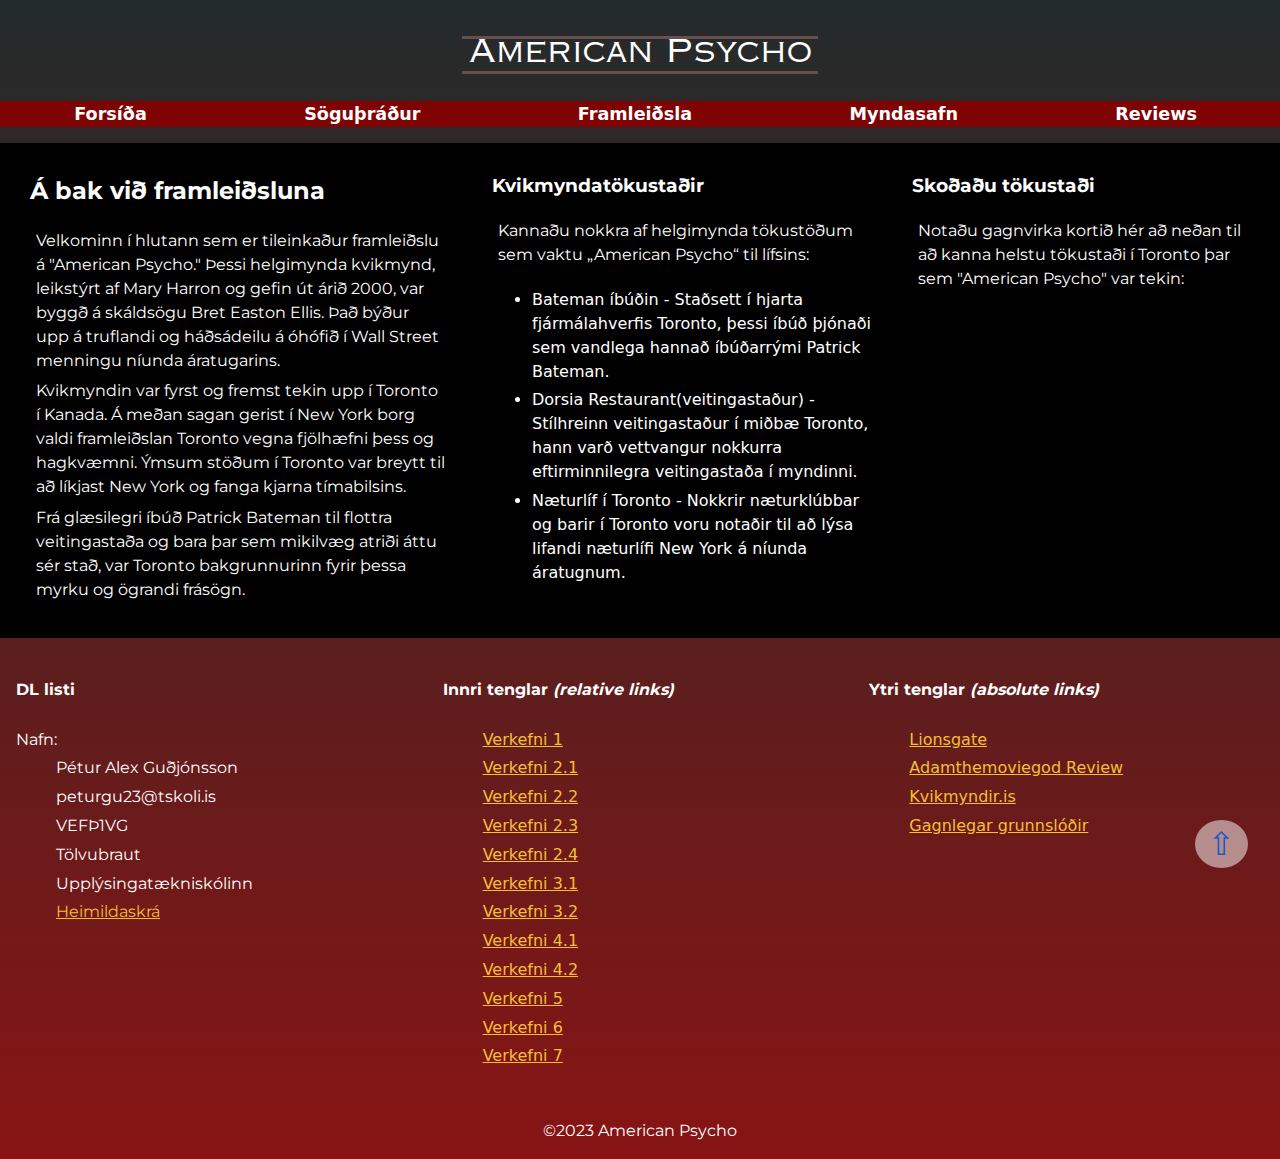
<file: sub-site/framleida/framleida.html>
<!DOCTYPE html>
<html lang="is">
<head>
    <meta charset="utf-8">
    <meta name="viewport" content="width=device-width, initial-scale=1.0">
    <meta name="description" content="HTML layout, CSS Grid, Responsive Design, Svegjanleg hönnun">
    <meta name="author" content="Pétur Alex Guðjónsson">
    <title>American Psycho</title>
    <link rel="stylesheet" type="text/css" href="../../styles.css">
    <link rel="icon" type="image/x-icon" href="../../images/favicon.png">
</head>
<body>
    <header class="header">
        <h1><span><a href="../../index.html">American Psycho</a></span></h1>
    </header>
    <nav class="nav">
        <ul class="menu">
            <!-- Ég get bætt við html síðunum fyrir þetta í framtíðinni -->
            <li><a href="../../index.html">Forsíða</a></li>
            <li><a href="../saga/saga.html">Söguþráður</a></li>
            <li><a href="#">Framleiðsla</a></li>
            <li><a href="../myndasafn/myndasafn.html">Myndasafn</a></li>
            <li><a href="../reviews/review.html">Reviews</a></li>
        </ul>
    </nav>
    <div class="bg-undirsidur">
        <main class="main-framleida">
            <section class="col-framleida1">
                <article class="article">
                    <h2>Á bak við framleiðsluna</h2>
                     <p>Velkominn í hlutann sem er tileinkaður framleiðslu á "American Psycho." Þessi helgimynda kvikmynd, leikstýrt af Mary Harron og gefin út árið 2000, var byggð á skáldsögu Bret Easton Ellis. Það býður upp á truflandi og háðsádeilu á óhófið í Wall Street menningu níunda áratugarins.</p>
                     <p>Kvikmyndin var fyrst og fremst tekin upp í Toronto í Kanada. Á meðan sagan gerist í New York borg valdi framleiðslan Toronto vegna fjölhæfni þess og hagkvæmni. Ýmsum stöðum í Toronto var breytt til að líkjast New York og fanga kjarna tímabilsins.</p>
                     <p>Frá glæsilegri íbúð Patrick Bateman til flottra veitingastaða og bara þar sem mikilvæg atriði áttu sér stað, var Toronto bakgrunnurinn fyrir þessa myrku og ögrandi frásögn.</p>
                </article>
            </section>
            <section class="col-framleida2">
                <aside class="aside">
                    <h3>Kvikmyndatökustaðir</h3>
                     <p>Kannaðu nokkra af helgimynda tökustöðum sem vaktu „American Psycho“ til lífsins:</p>
                     <ul>
                         <li>Bateman íbúðin - Staðsett í hjarta fjármálahverfis Toronto, þessi íbúð þjónaði sem vandlega hannað íbúðarrými Patrick Bateman.</li>
                         <li>Dorsia Restaurant(veitingastaður) - Stílhreinn veitingastaður í miðbæ Toronto, hann varð vettvangur nokkurra eftirminnilegra veitingastaða í myndinni.</li>
                         <li>Næturlíf í Toronto - Nokkrir næturklúbbar og barir í Toronto voru notaðir til að lýsa lifandi næturlífi New York á níunda áratugnum.</li>
                     </ul>
                </aside>
            </section>
            <section class="col-framleida3">
                <aside class="aside">
                    <h3>Skoðaðu tökustaði</h3>
                    <p>Notaðu gagnvirka kortið hér að neðan til að kanna helstu tökustaði í Toronto þar sem "American Psycho" var tekin:</p>
                    <div class="map-container">
                        <iframe src="https://www.google.com/maps/embed?pb=!1m18!1m12!1m3!1d115595.77204771348!2d-79.4270545427812!3d43.65107091925151!2m3!1f0!2f0!3f0!3m2!1i1024!2i768!4f13.1!3m3!1m2!1s0x89d4cb90d7c63ba5%3A0x323555502ab4c477!2sToronto%2C%20ON%2C%20Canada!5e0!3m2!1sen!2sus!4v1664809472210!5m2!1sen!2sus" width="600" height="450" style="border:0;" allowfullscreen="" loading="lazy"></iframe>
                    </div>
                </aside>
            </section>
        </main>
    </div>
    <footer class="footer-undirsidur">
        <nav>
			<h4>DL listi </h4>
			<dl><!--Description list, nafn tölvupóstur og áfangi-->
			<dt>Nafn:</dt>
			  <dd>Pétur Alex Guðjónsson</dd>
			  <dd>peturgu23@tskoli.is</dd><!--tölvupóstur-->
			  <dd>VEFÞ1VG</dd><!--áfangi-->
			  <dd>Tölvubraut</dd>
			  <dd>Upplýsingatækniskólinn</dd>
              <dd><a style="color: #f4bf35;" href="../heimildaskra/heimildir.html">Heimildaskrá</a></dd>
			</dl>
		</nav>
		<nav>
			<h4>Innri tenglar <em>(relative links)</em></h4>
			<ul class="footernav">
				<li><a href="../../../Verkefni/skolaverkefni/index.html">Verkefni 1</a></li>
				<li><a href="../../../Verkefni/skolaverkefni2/index.html">Verkefni 2.1</a></li>
				<li><a href="../../../Verkefni/skolaverkefni2/Verkefni/Box-Model/index.html">Verkefni 2.2</a></li>
				<li><a href="../../../Verkefni/skolaverkefni2/Verkefni/Verkefni-23/index.html">Verkefni 2.3</a></li>
				<li><a href="../../../Verkefni/skolaverkefni2/Verkefni/Verkefni-24/index.html">Verkefni 2.4</a></li>
				<li><a href="../../../Verkefni/skolaverkefni3/index.html">Verkefni 3.1</a></li>
                <li><a href="../../../Verkefni/skolaverkefni3/Verkefni/Verkefni3/index.html">Verkefni 3.2</a></li>
                <li><a href="../../../Verkefni/Verkefni4.1/index.html">Verkefni 4.1</a></li>
                <li><a href="../../../Verkefni/skolaverkefni4.2/Vefur/index.html">Verkefni 4.2</a></li>
                <li><a href="../../../Verkefni/skolaverkefni5/Vefur/index.html">Verkefni 5</a></li>
                <li><a href="../../../Verkefni/skolaverkefni6/Vefur/index.html">Verkefni 6</a></li>
                <li><a href="../../index.html">Verkefni 7</a></li>
			</ul>
		</nav>
		<nav>
			<h4>Ytri tenglar <em>(absolute links)</em></h4>
			<ul class="footernav"> <!-- Absolute links "target _blank" opnar nýjan glugga í vafranum !aðeins notað þegar vísað er út úr eigin vef-->
			<li> 
				<a href="https://www.lionsgate.com/movies/american-psycho" target="_blank" title="Vefgrunnur">Lionsgate</a>        
			</li>  
			<li>
				<a href="https://adamthemoviegod.com/american-psycho-and-its-themes-article/" target="_blank" title="Vefgrunnur">Adamthemoviegod Review</a>
			</li>
			<li>
				<a href="https://kvikmyndir.is/mynd/?id=1833" target="_blank" title="Vefgrunnur">Kvikmyndir.is</a>
			</li>
			<li>
				<a href="https://vefgrunnur.github.io/bjargir.html" target="_blank" title="Vefgrunnur">Gagnlegar grunnslóðir</a>
			</li>
		</nav>	
    </footer> 
    <p style="text-align: center;">&copy;2023 American Psycho</p>
    <a href="#top" class="topbutt" title="Efst á síðu"> &#8679; </a>
</body>
</html>
</file>
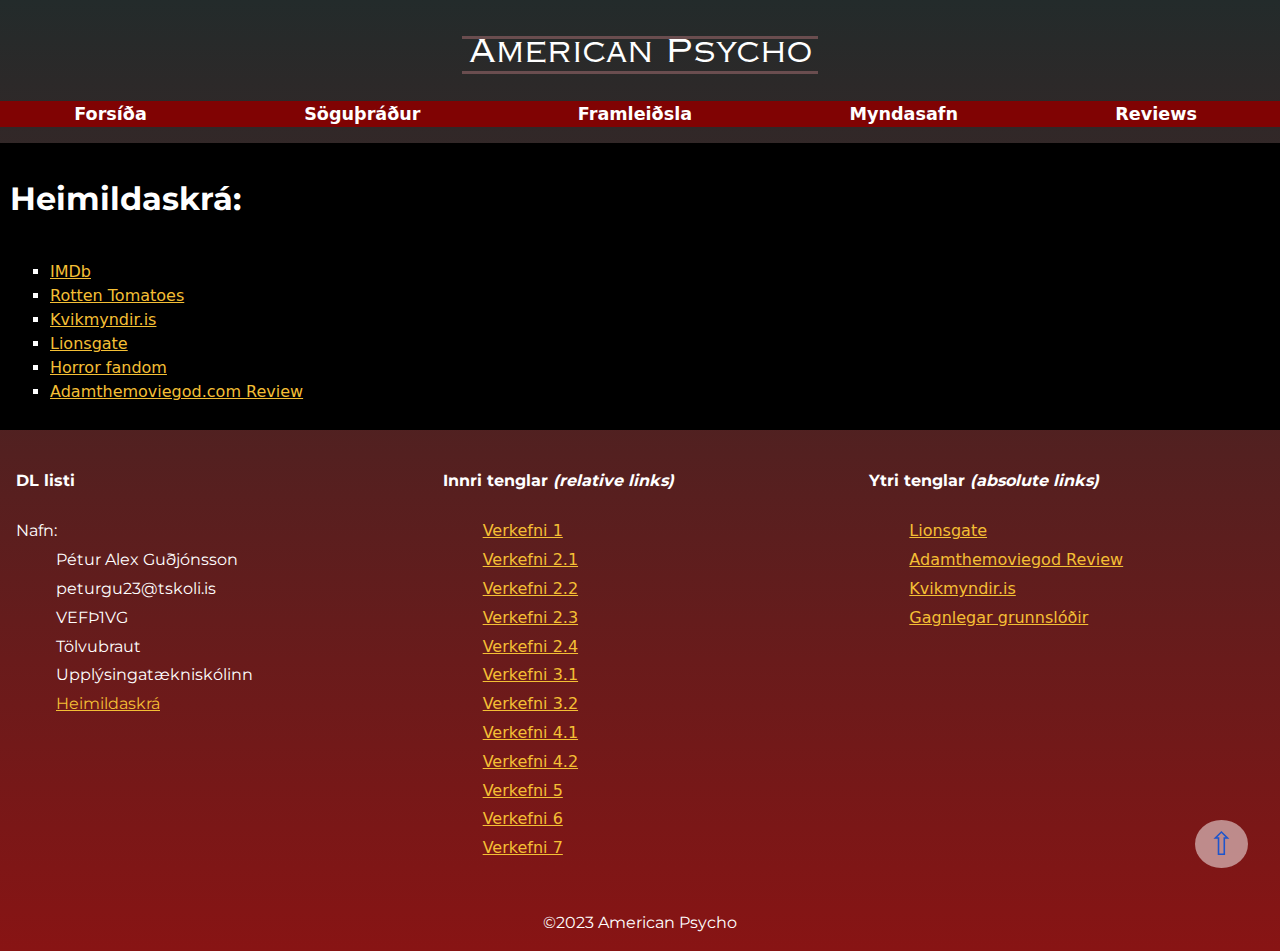
<file: sub-site/heimildaskra/heimildir.html>
<!DOCTYPE html>
<html lang="is">
<head>
    <meta charset="utf-8">
    <meta name="viewport" content="width=device-width, initial-scale=1.0">
    <meta name="description" content="HTML layout, CSS Grid, Responsive Design, Svegjanleg hönnun">
    <meta name="author" content="Pétur Alex Guðjónsson">
    <title>American Psycho</title>
    <link rel="stylesheet" type="text/css" href="../../styles.css">
    <link rel="icon" type="image/x-icon" href="../../images/favicon.png">
</head>
<body>
    <header class="header">
        <h1><span><a href="../../index.html">American Psycho</a></span></h1>
    </header>
    <nav class="nav">
        <ul class="menu">
            <!-- Ég get bætt við html síðunum fyrir þetta í framtíðinni -->
            <li><a href="../../index.html">Forsíða</a></li>
            <li><a href="../saga/saga.html">Söguþráður</a></li>
            <li><a href="../framleida/framleida.html">Framleiðsla</a></li>
            <li><a href="../myndasafn/myndasafn.html">Myndasafn</a></li>
            <li><a href="../reviews/review.html">Reviews</a></li>
        </ul>
    </nav>
    <div class="bg-undirsidur">
        <main class="main-heimildaskra">
            <h1>Heimildaskrá:</h1>
            <ul class="heimildaskra">
                <li><a href="https://www.imdb.com/title/tt0144084/?ref_=ttmi_tt">IMDb</a></li>
                <li><a href="https://www.rottentomatoes.com/m/american_psycho">Rotten Tomatoes</a></li>
                <li><a href="https://kvikmyndir.is/mynd/?id=1833">Kvikmyndir.is</a></li>
                <li><a href="https://www.lionsgate.com/movies/american-psycho">Lionsgate</a></li>
                <li><a href="https://horror.fandom.com/wiki/American_Psycho_(2000)">Horror fandom</a></li>
                <li><a href="- https://adamthemoviegod.com/american-psycho-and-its-themes-article/">Adamthemoviegod.com Review</a></li>
            </ul>
        </main>
    </div>
    <footer class="footer-undirsidur">
        <nav>
			<h4>DL listi </h4>
			<dl><!--Description list, nafn tölvupóstur og áfangi-->
			<dt>Nafn:</dt>
			  <dd>Pétur Alex Guðjónsson</dd>
			  <dd>peturgu23@tskoli.is</dd><!--tölvupóstur-->
			  <dd>VEFÞ1VG</dd><!--áfangi-->
			  <dd>Tölvubraut</dd>
			  <dd>Upplýsingatækniskólinn</dd>
              <dd><a style="color: #f4bf35;" href="#">Heimildaskrá</a></dd>
			</dl>
		</nav>
		<nav>
			<h4>Innri tenglar <em>(relative links)</em></h4>
			<ul class="footernav">
				<li><a href="../../../Verkefni/skolaverkefni/index.html">Verkefni 1</a></li>
				<li><a href="../../../Verkefni/skolaverkefni2/index.html">Verkefni 2.1</a></li>
				<li><a href="../../../Verkefni/skolaverkefni2/Verkefni/Box-Model/index.html">Verkefni 2.2</a></li>
				<li><a href="../../../Verkefni/skolaverkefni2/Verkefni/Verkefni-23/index.html">Verkefni 2.3</a></li>
				<li><a href="../../../Verkefni/skolaverkefni2/Verkefni/Verkefni-24/index.html">Verkefni 2.4</a></li>
				<li><a href="../../../Verkefni/skolaverkefni3/index.html">Verkefni 3.1</a></li>
                <li><a href="../../../Verkefni/skolaverkefni3/Verkefni/Verkefni3/index.html">Verkefni 3.2</a></li>
                <li><a href="../../../Verkefni/Verkefni4.1/index.html">Verkefni 4.1</a></li>
                <li><a href="../../../Verkefni/skolaverkefni4.2/Vefur/index.html">Verkefni 4.2</a></li>
                <li><a href="../../../Verkefni/skolaverkefni5/Vefur/index.html">Verkefni 5</a></li>
                <li><a href="../../../Verkefni/skolaverkefni6/Vefur/index.html">Verkefni 6</a></li>
                <li><a href="../../index.html">Verkefni 7</a></li>
			</ul>
		</nav>
		<nav>
			<h4>Ytri tenglar <em>(absolute links)</em></h4>
			<ul class="footernav"> <!-- Absolute links "target _blank" opnar nýjan glugga í vafranum !aðeins notað þegar vísað er út úr eigin vef-->
			<li> 
				<a href="https://www.lionsgate.com/movies/american-psycho" target="_blank" title="Vefgrunnur">Lionsgate</a>        
			</li>  
			<li>
				<a href="https://adamthemoviegod.com/american-psycho-and-its-themes-article/" target="_blank" title="Vefgrunnur">Adamthemoviegod Review</a>
			</li>
			<li>
				<a href="https://kvikmyndir.is/mynd/?id=1833" target="_blank" title="Vefgrunnur">Kvikmyndir.is</a>
			</li>
			<li>
				<a href="https://vefgrunnur.github.io/bjargir.html" target="_blank" title="Vefgrunnur">Gagnlegar grunnslóðir</a>
			</li>
		</nav>	
    </footer> 
    <p style="text-align: center;">&copy;2023 American Psycho</p>
    <a href="#top" class="topbutt" title="Efst á síðu"> &#8679; </a>
</body>
</html>
</file>
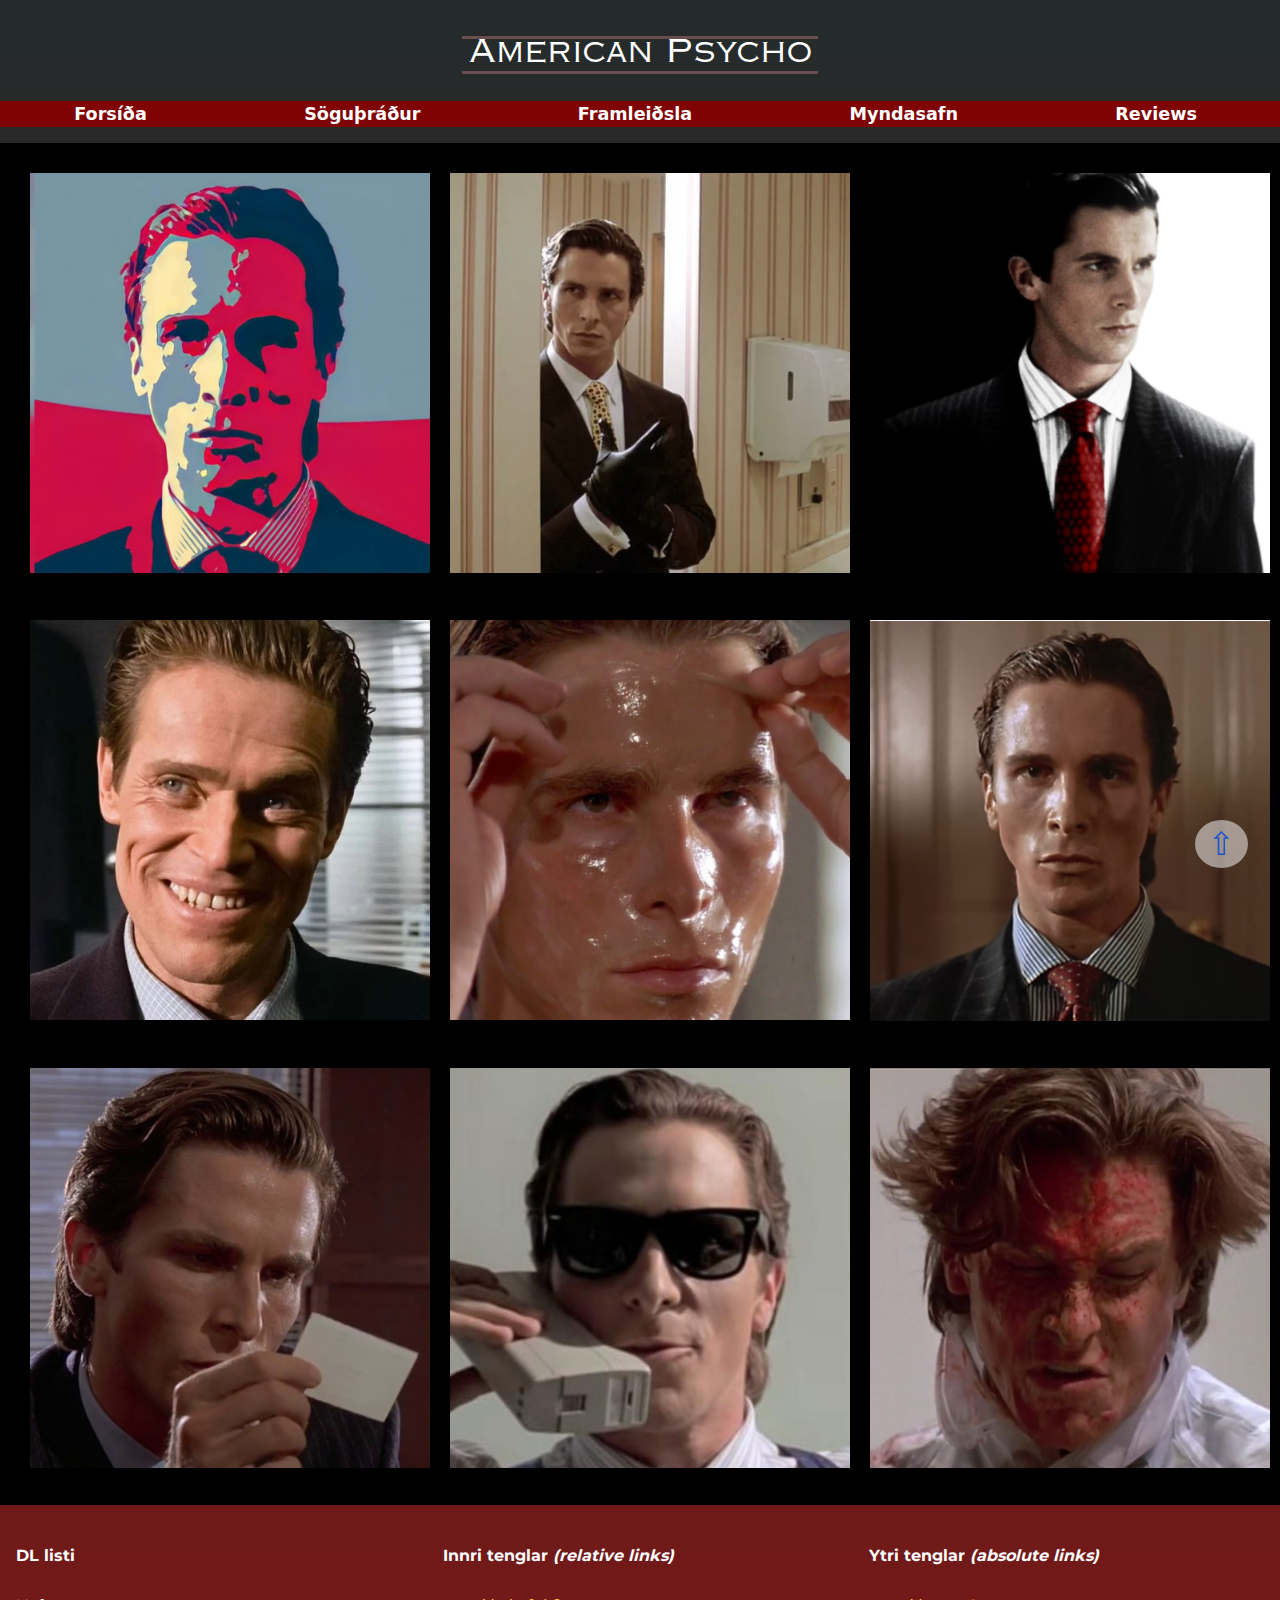
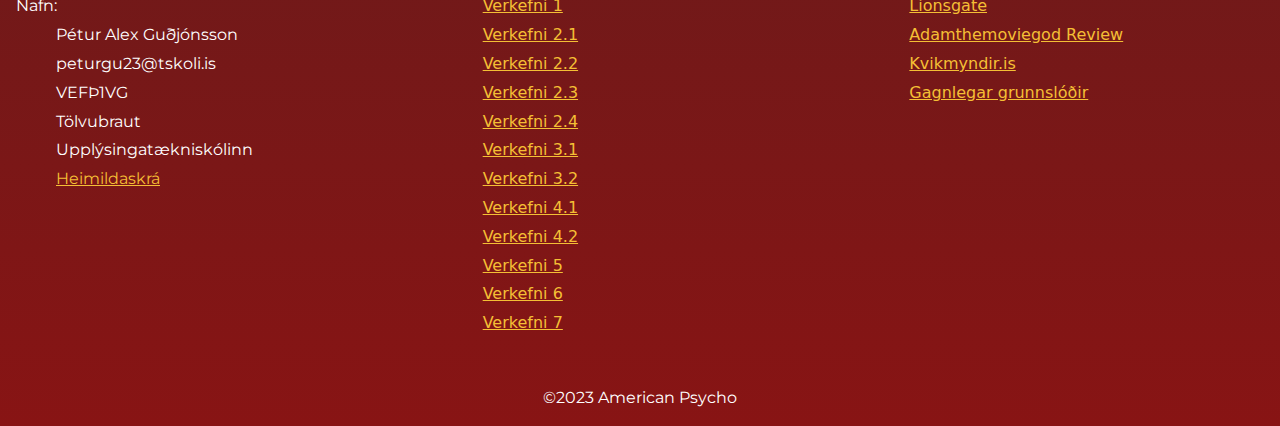
<file: sub-site/myndasafn/myndasafn.html>
<!DOCTYPE html>
<html lang="is">
<head>
    <meta charset="utf-8">
    <meta name="viewport" content="width=device-width, initial-scale=1.0">
    <meta name="description" content="HTML layout, CSS Grid, Responsive Design, Svegjanleg hönnun">
    <meta name="author" content="Pétur Alex Guðjónsson">
    <title>American Psycho</title>
    <link rel="stylesheet" type="text/css" href="../../styles.css">
    <link rel="icon" type="image/x-icon" href="../../images/favicon.png">
</head>
<body>
    <header class="header">
        <h1><span><a href="../../index.html">American Psycho</a></span></h1>
    </header>
    <nav class="nav">
        <ul class="menu">
            <!-- Ég get bætt við html síðunum fyrir þetta í framtíðinni -->
            <li><a href="../../index.html">Forsíða</a></li>
            <li><a href="../saga/saga.html">Söguþráður</a></li>
            <li><a href="../framleida/framleida.html">Framleiðsla</a></li>
            <li><a href="#">Myndasafn</a></li>
            <li><a href="../reviews/review.html">Reviews</a></li>
        </ul>
    </nav>
    <div class="bg-undirsidur">
        <main class="main-3">
            <div class="col-myndasafn">
                <div class="pic">
                    <img class="myndasafn" src="../../images/patrickart500px.jpg">
                </div>
                <div class="pic">
                    <img class="myndasafn" src="../../images/patrickgloves500px.jpg">
                </div>
                <div class="pic">
                    <img class="myndasafn" src="../../images/blackwhite500px.jpg">
                </div>
                <div class="pic">
                    <img class="myndasafn" src="../../images/dafoe500px.jpg">
                </div>
                <div class="pic">
                    <img class="myndasafn" src="../../images/patrickmask500px.jpg">
                </div>
                <div class="pic">
                    <img class="myndasafn" src="../../images/patrickstare500px.jpg">
                </div>
                <div class="pic">
                    <img class="myndasafn" src="../../images/businesscard500px.jpg">
                </div>
                <div class="pic">
                    <img class="myndasafn" src="../../images/patrickcall500px.jpg">
                </div>
                <div class="pic">
                    <img class="myndasafn" src="../../images/patrickmurder500px.jpg">
                </div>
            </div>
        </main>
    </div>
    <footer class="footer-undirsidur">
        <nav>
			<h4>DL listi </h4>
			<dl><!--Description list, nafn tölvupóstur og áfangi-->
			<dt>Nafn:</dt>
			  <dd>Pétur Alex Guðjónsson</dd>
			  <dd>peturgu23@tskoli.is</dd><!--tölvupóstur-->
			  <dd>VEFÞ1VG</dd><!--áfangi-->
			  <dd>Tölvubraut</dd>
			  <dd>Upplýsingatækniskólinn</dd>
              <dd><a style="color: #f4bf35;" href="../heimildaskra/heimildir.html">Heimildaskrá</a></dd>
			</dl>
		</nav>
		<nav>
			<h4>Innri tenglar <em>(relative links)</em></h4>
			<ul class="footernav">
				<li><a href="../../../Verkefni/skolaverkefni/index.html">Verkefni 1</a></li>
				<li><a href="../../../Verkefni/skolaverkefni2/index.html">Verkefni 2.1</a></li>
				<li><a href="../../../Verkefni/skolaverkefni2/Verkefni/Box-Model/index.html">Verkefni 2.2</a></li>
				<li><a href="../../../Verkefni/skolaverkefni2/Verkefni/Verkefni-23/index.html">Verkefni 2.3</a></li>
				<li><a href="../../../Verkefni/skolaverkefni2/Verkefni/Verkefni-24/index.html">Verkefni 2.4</a></li>
				<li><a href="../../../Verkefni/skolaverkefni3/index.html">Verkefni 3.1</a></li>
                <li><a href="../../../Verkefni/skolaverkefni3/Verkefni/Verkefni3/index.html">Verkefni 3.2</a></li>
                <li><a href="../../../Verkefni/Verkefni4.1/index.html">Verkefni 4.1</a></li>
                <li><a href="../../../Verkefni/skolaverkefni4.2/Vefur/index.html">Verkefni 4.2</a></li>
                <li><a href="../../../Verkefni/skolaverkefni5/Vefur/index.html">Verkefni 5</a></li>
                <li><a href="../../../Verkefni/skolaverkefni6/Vefur/index.html">Verkefni 6</a></li>
                <li><a href="../../index.html">Verkefni 7</a></li>
			</ul>
		</nav>
		<nav>
			<h4>Ytri tenglar <em>(absolute links)</em></h4>
			<ul class="footernav"> <!-- Absolute links "target _blank" opnar nýjan glugga í vafranum !aðeins notað þegar vísað er út úr eigin vef-->
			<li> 
				<a href="https://www.lionsgate.com/movies/american-psycho" target="_blank" title="Vefgrunnur">Lionsgate</a>        
			</li>  
			<li>
				<a href="https://adamthemoviegod.com/american-psycho-and-its-themes-article/" target="_blank" title="Vefgrunnur">Adamthemoviegod Review</a>
			</li>
			<li>
				<a href="https://kvikmyndir.is/mynd/?id=1833" target="_blank" title="Vefgrunnur">Kvikmyndir.is</a>
			</li>
			<li>
				<a href="https://vefgrunnur.github.io/bjargir.html" target="_blank" title="Vefgrunnur">Gagnlegar grunnslóðir</a>
			</li>
		</nav>	
    </footer> 
    <p style="text-align: center;">&copy;2023 American Psycho</p>
    <a href="#top" class="topbutt" title="Efst á síðu"> &#8679; </a>
</body>
</html>
</file>
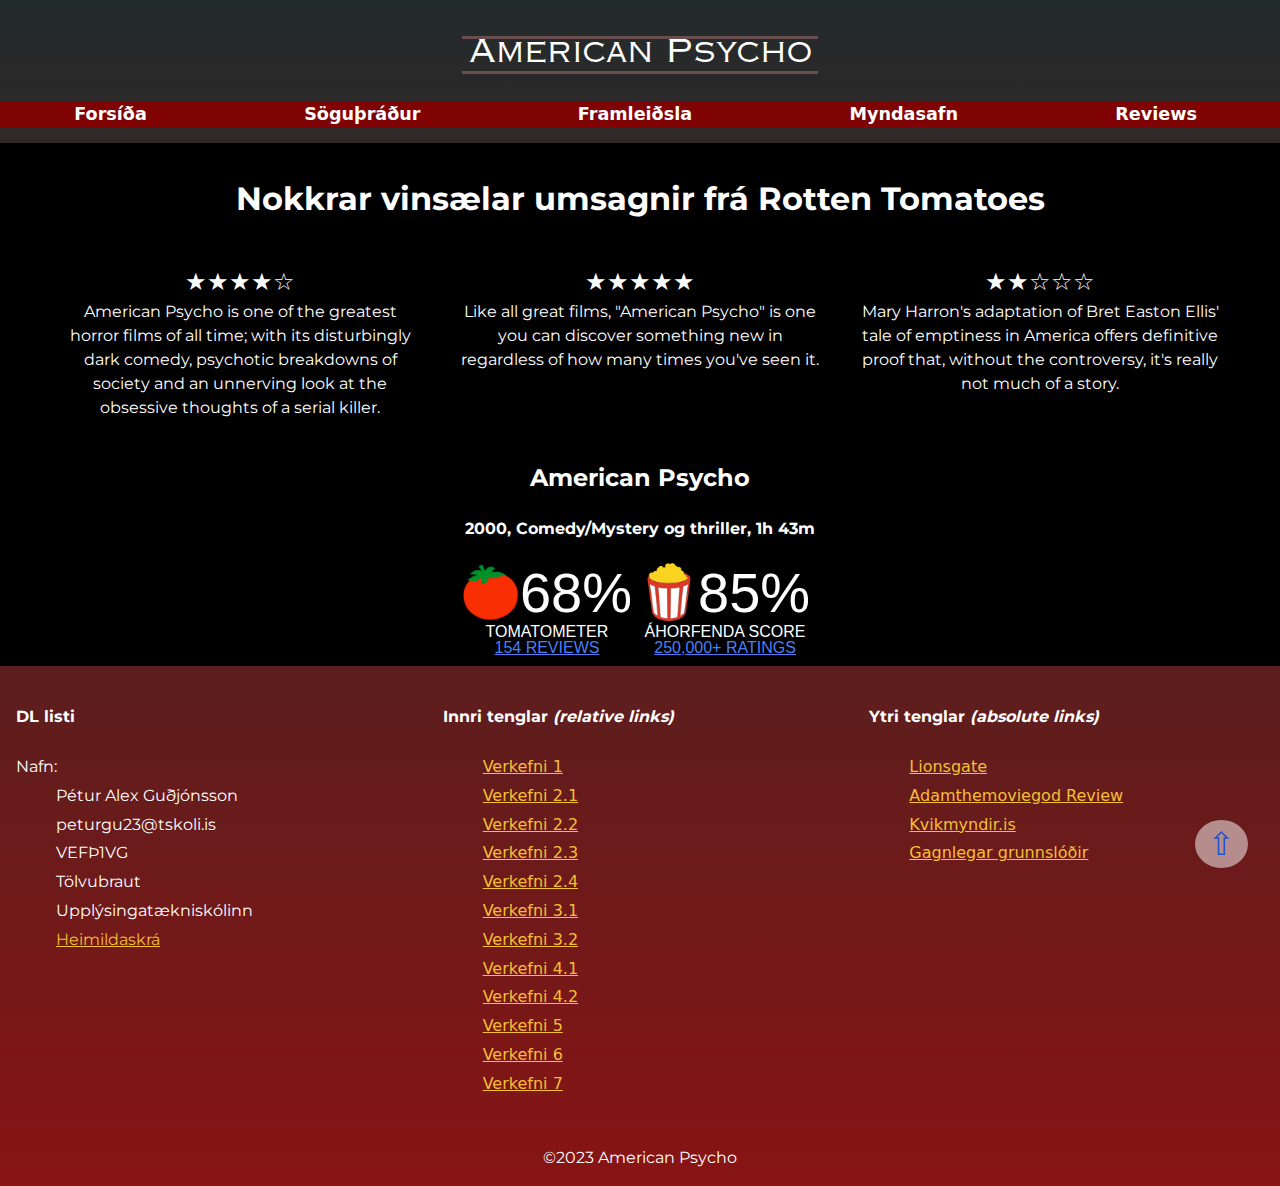
<file: sub-site/reviews/review.html>
<!DOCTYPE html>
<html lang="is">
<head>
    <meta charset="utf-8">
    <meta name="viewport" content="width=device-width, initial-scale=1.0">
    <meta name="description" content="HTML layout, CSS Grid, Responsive Design, Svegjanleg hönnun">
    <meta name="author" content="Pétur Alex Guðjónsson">
    <title>American Psycho</title>
    <link rel="stylesheet" type="text/css" href="../../styles.css">
    <link rel="icon" type="image/x-icon" href="../../images/favicon.png">
</head>
<body>
    <header class="header">
        <h1><span><a href="../../index.html">American Psycho</a></span></h1>
    </header>
    <nav class="nav">
        <ul class="menu">
            <!-- Ég get bætt við html síðunum fyrir þetta í framtíðinni -->
            <li><a href="../../index.html">Forsíða</a></li>
            <li><a href="../saga/saga.html">Söguþráður</a></li>
            <li><a href="../framleida/framleida.html">Framleiðsla</a></li>
            <li><a href="../myndasafn/myndasafn.html">Myndasafn</a></li>
            <li><a href="#">Reviews</a></li>
        </ul>
    </nav>
    <div class="bg-undirsidur">
        <main class="main-3">
            <div class="centertext">
                <h1>Nokkrar vinsælar umsagnir frá Rotten Tomatoes</h1>
            </div>
            <div class="carousel">
                <div class="reviews">
                    <div class="review testing" id="review-1">
                        <div class="stars">★★★★☆</div>
                        <div class="review-text">American Psycho is one of the greatest horror films of all time; with its disturbingly dark comedy, psychotic breakdowns of society and an unnerving look at the obsessive thoughts of a serial killer.</div>
                    </div>
                    <div class="review" id="review-2">
                        <div class="stars">★★★★★</div>
                        <div class="review-text">Like all great films, "American Psycho" is one you can discover something new in regardless of how many times you've seen it.</div>
                    </div>
                    <div class="review" id="review-3">
                        <div class="stars">★★☆☆☆</div>
                        <div class="review-text">Mary Harron's adaptation of Bret Easton Ellis' tale of emptiness in America offers definitive proof that, without the controversy, it's really not much of a story.</div>
                    </div>
                    <div class="review" id="review-4">
                        <div class="stars">★★★☆☆</div>
                        <div class="review-text">Funny-one-minute, horrifying-the-next</div>
                    </div>
                    <div class="review" id="review-5">
                        <div class="stars">★☆☆☆☆</div>
                        <div class="review-text">I wish I hadn't seen it.</div>
                    </div>
                    <div class="review" id="review-6">
                        <div class="stars">★★★★☆</div>
                        <div class="review-text">Christian Bale is at the top of his game here.</div>
                    </div>
                    <div class="review" id="review-7">
                        <div class="stars">★★★★☆</div>
                        <div class="review-text">American Psycho vibrates between being deliriously funny and just plain delirious.</div>
                    </div>
                    <div class="review" id="review-8">
                        <div class="stars">★★☆☆☆</div>
                        <div class="review-text">Those looking for an exploration of what makes an American Psycho tick are bound to be disappointed, as are those looking for a good scary film.</div>
                    </div>
                    <div class="review" id="review-9">
                        <div class="stars">★★★☆☆</div>
                        <div class="review-text">Bale's cool, clinically detached freak show is fun to watch, and disturbing too.</div>
                    </div>
                </div>
                <div class="centertext">
                    <h2>American Psycho</h2>
                    <h4>2000, Comedy/Mystery og thriller, 1h 43m</h4>
                </div>
                <div class="wrap">
                    <div class="wrap-2">
                        <div class="wrap">
                            <span><img class="icon" src="../../images/Rotten_Tomatoes.png"></span>
                            <span class="tomatoes">68%</span>
                        </div>
                        <div>
                            <span>Tomatometer</span>
                        </div>
                        <div>
                            <a href="https://www.rottentomatoes.com/m/american_psycho/reviews?intcmp=rt-scorecard_tomatometer-reviews">154 Reviews</a>
                        </div>
                    </div>
                    <div class="wrap-2">
                        <div class="wrap">
                            <span><img class="icon" src="../../images/popcorn.png"></span>
                            <span class="tomatoes">85%</span>
                        </div>
                        <div>
                            <span>Áhorfenda score</span>
                        </div>
                        <div>
                            <a href="https://www.rottentomatoes.com/m/american_psycho/reviews?intcmp=rt-scorecard_tomatometer-reviews">250,000+ Ratings</a>
                        </div>
                    </div>
                </div>
            </div>
        </main>
    </div>
    <footer class="footer-undirsidur">
        <nav>
			<h4>DL listi </h4>
			<dl><!--Description list, nafn tölvupóstur og áfangi-->
			<dt>Nafn:</dt>
			  <dd>Pétur Alex Guðjónsson</dd>
			  <dd>peturgu23@tskoli.is</dd><!--tölvupóstur-->
			  <dd>VEFÞ1VG</dd><!--áfangi-->
			  <dd>Tölvubraut</dd>
			  <dd>Upplýsingatækniskólinn</dd>
              <dd><a style="color: #f4bf35;" href="../heimildaskra/heimildir.html">Heimildaskrá</a></dd>
			</dl>
		</nav>
		<nav>
			<h4>Innri tenglar <em>(relative links)</em></h4>
			<ul class="footernav">
				<li><a href="../../../Verkefni/skolaverkefni/index.html">Verkefni 1</a></li>
				<li><a href="../../../Verkefni/skolaverkefni2/index.html">Verkefni 2.1</a></li>
				<li><a href="../../../Verkefni/skolaverkefni2/Verkefni/Box-Model/index.html">Verkefni 2.2</a></li>
				<li><a href="../../../Verkefni/skolaverkefni2/Verkefni/Verkefni-23/index.html">Verkefni 2.3</a></li>
				<li><a href="../../../Verkefni/skolaverkefni2/Verkefni/Verkefni-24/index.html">Verkefni 2.4</a></li>
				<li><a href="../../../Verkefni/skolaverkefni3/index.html">Verkefni 3.1</a></li>
                <li><a href="../../../Verkefni/skolaverkefni3/Verkefni/Verkefni3/index.html">Verkefni 3.2</a></li>
                <li><a href="../../../Verkefni/Verkefni4.1/index.html">Verkefni 4.1</a></li>
                <li><a href="../../../Verkefni/skolaverkefni4.2/Vefur/index.html">Verkefni 4.2</a></li>
                <li><a href="../../../Verkefni/skolaverkefni5/Vefur/index.html">Verkefni 5</a></li>
                <li><a href="../../../Verkefni/skolaverkefni6/Vefur/index.html">Verkefni 6</a></li>
                <li><a href="../../index.html">Verkefni 7</a></li>
			</ul>
		</nav>
		<nav>
			<h4>Ytri tenglar <em>(absolute links)</em></h4>
			<ul class="footernav"> <!-- Absolute links "target _blank" opnar nýjan glugga í vafranum !aðeins notað þegar vísað er út úr eigin vef-->
			<li> 
				<a href="https://www.lionsgate.com/movies/american-psycho" target="_blank" title="Vefgrunnur">Lionsgate</a>        
			</li>  
			<li>
				<a href="https://adamthemoviegod.com/american-psycho-and-its-themes-article/" target="_blank" title="Vefgrunnur">Adamthemoviegod Review</a>
			</li>
			<li>
				<a href="https://kvikmyndir.is/mynd/?id=1833" target="_blank" title="Vefgrunnur">Kvikmyndir.is</a>
			</li>
			<li>
				<a href="https://vefgrunnur.github.io/bjargir.html" target="_blank" title="Vefgrunnur">Gagnlegar grunnslóðir</a>
			</li>
		</nav>	
    </footer> 
    <p style="text-align: center;">&copy;2023 American Psycho</p>
    <a href="#top" class="topbutt" title="Efst á síðu"> &#8679; </a>
</file>
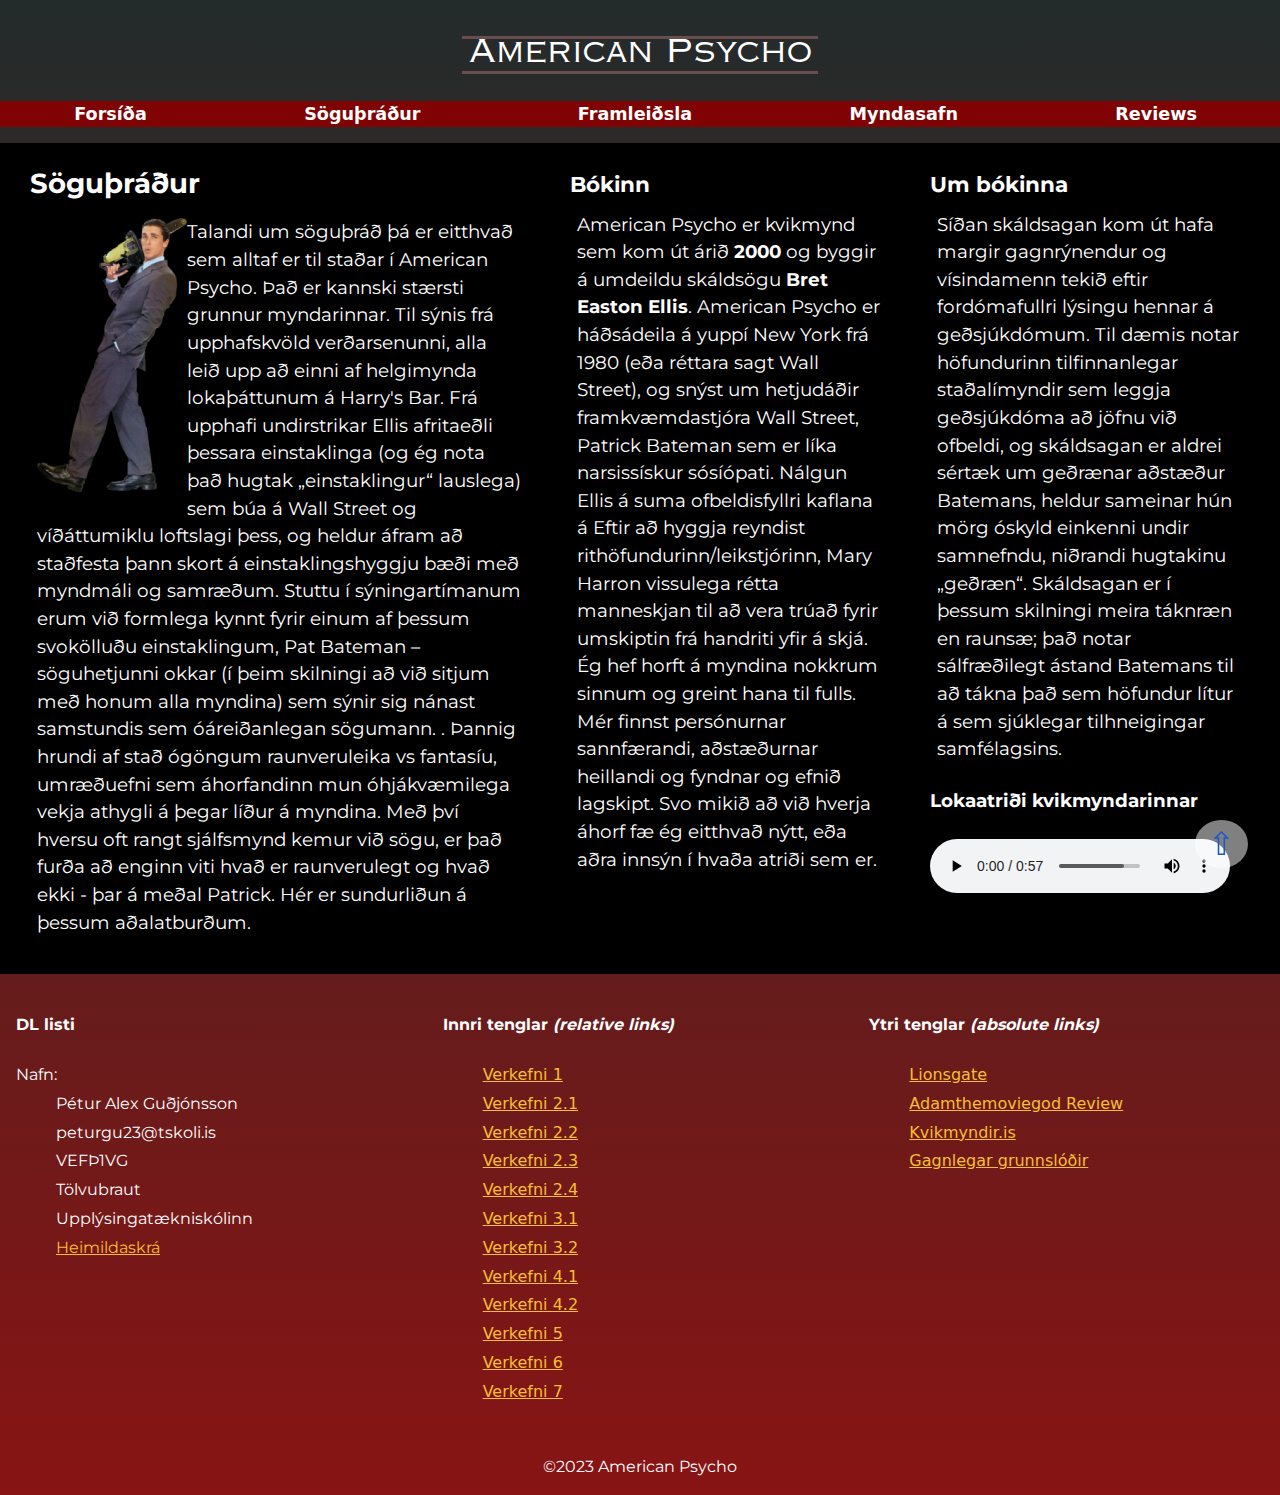
<file: sub-site/saga/saga.html>
<!DOCTYPE html>
<html lang="is">
<head>
    <meta charset="utf-8">
    <meta name="viewport" content="width=device-width, initial-scale=1.0">
    <meta name="description" content="HTML layout, CSS Grid, Responsive Design, Svegjanleg hönnun">
    <meta name="author" content="Pétur Alex Guðjónsson">
    <title>American Psycho</title>
    <link rel="stylesheet" type="text/css" href="../../styles.css">
    <link rel="icon" type="image/x-icon" href="../../images/favicon.png">

</head>
<body>
    <header class="header">
        <h1><span><a href="../../index.html">American Psycho</a></span></h1>
    </header>
    <nav class="nav">
        <ul class="menu">
            <!-- Ég get bætt við html síðunum fyrir þetta í framtíðinni -->
            <li><a href="../../index.html">Forsíða</a></li>
            <li><a href="#">Söguþráður</a></li>
            <li><a href="../framleida/framleida.html">Framleiðsla</a></li>
            <li><a href="../myndasafn/myndasafn.html">Myndasafn</a></li>
            <li><a href="../reviews/review.html">Reviews</a></li>
        </ul>
    </nav>
    <div class="bg-undirsidur">
        <main class="main-2">
            <section class="col-1">
                <article class="article">
                    <h2>Söguþráður</h2>
                    <p><span class="transparent-img"><img src="../../images/transparentbateman150px.png"></span>Talandi um söguþráð þá er eitthvað sem alltaf er til staðar í American Psycho. Það er kannski stærsti grunnur myndarinnar. Til sýnis frá upphafskvöld verðarsenunni, alla leið upp að einni af helgimynda lokaþáttunum á Harry's Bar. Frá upphafi undirstrikar Ellis afritaeðli þessara einstaklinga (og ég nota það hugtak „einstaklingur“ lauslega) sem búa á Wall Street og víðáttumiklu loftslagi þess, og heldur áfram að staðfesta þann skort á einstaklingshyggju bæði með myndmáli og samræðum. Stuttu í sýningartímanum erum við formlega kynnt fyrir einum af þessum svokölluðu einstaklingum, Pat Bateman – söguhetjunni okkar (í þeim skilningi að við sitjum með honum alla myndina) sem sýnir sig nánast samstundis sem óáreiðanlegan sögumann. . Þannig hrundi af stað ógöngum raunveruleika vs fantasíu, umræðuefni sem áhorfandinn mun óhjákvæmilega vekja athygli á þegar líður á myndina. Með því hversu oft rangt sjálfsmynd kemur við sögu, er það furða að enginn viti hvað er raunverulegt og hvað ekki - þar á meðal Patrick. Hér er sundurliðun á þessum aðalatburðum.</p>
                </article>
            </section>
            <section class="col-2">
                <aside class="aside">
                    <h3>Bókinn</h3>
                    <p>American Psycho er kvikmynd sem kom út árið <strong>2000</strong> og byggir á umdeildu skáldsögu <strong>Bret Easton Ellis</strong>. American Psycho er háðsádeila á yuppí New York frá 1980 (eða réttara sagt Wall Street), og snýst um hetjudáðir framkvæmdastjóra Wall Street, Patrick Bateman sem er líka narsissískur sósíópati. Nálgun Ellis á suma ofbeldisfyllri kaflana á Eftir að hyggja reyndist rithöfundurinn/leikstjórinn, Mary Harron vissulega rétta manneskjan til að vera trúað fyrir umskiptin frá handriti yfir á skjá. Ég hef horft á myndina nokkrum sinnum og greint hana til fulls. Mér finnst persónurnar sannfærandi, aðstæðurnar heillandi og fyndnar og efnið lagskipt. Svo mikið að við hverja áhorf fæ ég eitthvað nýtt, eða aðra innsýn í hvaða atriði sem er.</p>
                </aside>
                <aside class="aside">
                    <h3>Um bókinna</h3>
                    <p>Síðan skáldsagan kom út hafa margir gagnrýnendur og vísindamenn tekið eftir fordómafullri lýsingu hennar á geðsjúkdómum. Til dæmis notar höfundurinn tilfinnanlegar staðalímyndir sem leggja geðsjúkdóma að jöfnu við ofbeldi, og skáldsagan er aldrei sértæk um geðrænar aðstæður Batemans, heldur sameinar hún mörg óskyld einkenni undir samnefndu, niðrandi hugtakinu „geðræn“. Skáldsagan er í þessum skilningi meira táknræn en raunsæ; það notar sálfræðilegt ástand Batemans til að tákna það sem höfundur lítur á sem sjúklegar tilhneigingar samfélagsins.</p>
                    <h4>Lokaatriði kvikmyndarinnar</h4>
                    <audio controls>
                        <source src="../../videos/confession.mp3" type="audio/mpeg">
                        Vafrinn þinn styður ekki hljóðeininguna.
                    </audio>
                </aside>
                <!--
                <picture class="img-span">
                    <source media="(min-width: 80em)" srcset="../../images/book-cover500px.jpg" />
                    <source media="(min-width: 60em)" srcset="../../images/book-cover500px.jpg" />
                    <source media="(min-width: 48em)" srcset="../../images/book-cover500px.jpg" />
                    <source media="(min-width: 37.5em)" srcset="../../images/book-cover300px.jpg" />
                    <source media="(min-width: 20em)" srcset="../../images/book-cover300px.jpg" />
                    <img src="../../images/book-cover300px.jpg">
                </picture>
            -->
            </section>
        </main>
    </div>
    <footer class="footer-undirsidur">
        <nav>
			<h4>DL listi </h4>
			<dl><!--Description list, nafn tölvupóstur og áfangi-->
			<dt>Nafn:</dt>
			  <dd>Pétur Alex Guðjónsson</dd>
			  <dd>peturgu23@tskoli.is</dd><!--tölvupóstur-->
			  <dd>VEFÞ1VG</dd><!--áfangi-->
			  <dd>Tölvubraut</dd>
			  <dd>Upplýsingatækniskólinn</dd>
              <dd><a style="color: #f4bf35;" href="../heimildaskra/heimildir.html">Heimildaskrá</a></dd>
			</dl>
		</nav>
		<nav>
			<h4>Innri tenglar <em>(relative links)</em></h4>
			<ul class="footernav">
				<li><a href="../../../Verkefni/skolaverkefni/index.html">Verkefni 1</a></li>
				<li><a href="../../../Verkefni/skolaverkefni2/index.html">Verkefni 2.1</a></li>
				<li><a href="../../../Verkefni/skolaverkefni2/Verkefni/Box-Model/index.html">Verkefni 2.2</a></li>
				<li><a href="../../../Verkefni/skolaverkefni2/Verkefni/Verkefni-23/index.html">Verkefni 2.3</a></li>
				<li><a href="../../../Verkefni/skolaverkefni2/Verkefni/Verkefni-24/index.html">Verkefni 2.4</a></li>
				<li><a href="../../../Verkefni/skolaverkefni3/index.html">Verkefni 3.1</a></li>
                <li><a href="../../../Verkefni/skolaverkefni3/Verkefni/Verkefni3/index.html">Verkefni 3.2</a></li>
                <li><a href="../../../Verkefni/Verkefni4.1/index.html">Verkefni 4.1</a></li>
                <li><a href="../../../Verkefni/skolaverkefni4.2/Vefur/index.html">Verkefni 4.2</a></li>
                <li><a href="../../../Verkefni/skolaverkefni5/Vefur/index.html">Verkefni 5</a></li>
                <li><a href="../../../Verkefni/skolaverkefni6/Vefur/index.html">Verkefni 6</a></li>
                <li><a href="../../index.html">Verkefni 7</a></li>
			</ul>
		</nav>
		<nav>
			<h4>Ytri tenglar <em>(absolute links)</em></h4>
			<ul class="footernav"> <!-- Absolute links "target _blank" opnar nýjan glugga í vafranum !aðeins notað þegar vísað er út úr eigin vef-->
			<li> 
				<a href="https://www.lionsgate.com/movies/american-psycho" target="_blank" title="Vefgrunnur">Lionsgate</a>        
			</li>  
			<li>
				<a href="https://adamthemoviegod.com/american-psycho-and-its-themes-article/" target="_blank" title="Vefgrunnur">Adamthemoviegod Review</a>
			</li>
			<li>
				<a href="https://kvikmyndir.is/mynd/?id=1833" target="_blank" title="Vefgrunnur">Kvikmyndir.is</a>
			</li>
			<li>
				<a href="https://vefgrunnur.github.io/bjargir.html" target="_blank" title="Vefgrunnur">Gagnlegar grunnslóðir</a>
			</li>
		</nav>	
    </footer> 
    <p style="text-align: center;">&copy;2023 American Psycho</p>
    <a href="#top" class="topbutt" title="Efst á síðu"> &#8679; </a>
</body>
</html>
</file>
<file: styles.css>
html {
    scroll-behavior: smooth;
}

* {
    box-sizing: border-box;
}

body {
    background-image: linear-gradient( #232B2B, #881414);;
    color: white;
    font-family: Montserrat;
    margin: 0 auto;
}

.header {
    /*background-color: #333;*/
    padding-top: 10px;
    padding-bottom: 0;
}
.header a {
    text-decoration: none;
    color: white;
}
/*rgb(99, 148, 148)*/
.nav {
    background-color: #800303;
    font-family: sans-serif;
    font-weight: 600;
    margin: 0;
}

/*maybe make ds*/
.menu {
    display: flex;
    flex-wrap: wrap;
    align-items: center;
    justify-content: space-evenly;
    list-style-type: none;
    padding: 0;
}

.menu li {
    flex-grow: 1;
    text-align: center;
}

.menu a {
    color: white;
    text-decoration: none;
    margin-right: 0.5em;
    font-size: 1.1em;
    line-height: 1.5em;
}

.img {
    max-width: 80%;
    max-height: auto;
    margin: 10px;
    padding: 10px;
    place-items: center;
}

.video {
    margin: 10px;
    padding-top: 0;
    margin-left: 0;
    padding: 0;
}

.src-video {
    width: 100%;
    height: auto;
}

.bg-1 {
    background-image: url('images/main-bg600px.jpg');
    background-repeat: no-repeat;
    background-color: rgb(0, 0, 0)
}
.bg-undirsidur {
    background-color: rgb(0, 0, 0)
}
.bg-2 {
    background-color: #333939; 
}

.main {
    display: grid;
    grid-template-columns: 1fr;
    margin: 1em;
    margin-bottom: 0;
    padding: 10px;
}
.main-framleida {
    display: grid;
    grid-template-columns: 1fr;
    margin: 1em;
    margin-bottom: 0;
    padding: 10px;
}
.main-heimildaskra {
    display: grid;
    grid-template-columns: 1fr;
    margin: 1em;
    margin-bottom: 0;
    padding: 10px;
}
.main-2 {
    display: grid;
    grid-template-columns: 1fr;
    margin: 1em;
    margin-bottom: 0;
    padding: 10px;
}
.main-3 {
    display: grid;
    grid-template-columns: 1fr;
    margin: 1em;
    margin-bottom: 0;
    padding: 10px;
}
.circular--square { 
    border-radius: 50%;
}
.h1-leikarar {
    margin: 0 auto;
    color:rgb(255, 255, 255)
}
.h1-leikarar h1 {
    margin: 0;
    padding: 1em;
    padding-top: .5em;
}
.div-item {
    padding: .5em;
}
.div-item h3, .div-item p {
    padding: 0em;
    margin: .5em;
}

.div-leikarar {
    display: flex;
    flex-wrap: wrap;
    text-align: center;
    justify-content:space-evenly;
}

.div-leikarar img {
    max-width: 150px;
    max-height: auto;
}
.div-leikarar p {
    font-size: .8em;
}
.div-leikarar a {
    text-decoration: none;
}
.div-leikarar a:link {
    color:rgb(255, 255, 255)
}
.div-leikarar a:hover {
    text-decoration: underline rgb(255, 255, 255);
    color: rgb(219, 222, 222);
}
.img-center {
    text-align: center;
    margin-right: 1em;
}
.transparent-img {
    float: left
}
.pic {
    position: relative;
    cursor: pointer;
}
.pic::before {
    content: "MYNDASAFN";
    position: absolute;
    top: 50%;
    left: 50%;
    transform: translate(-50%, -50%);
    color: white;
    font-size: 25px;
    font-weight: bold;
    text-shadow: 2px 2px 4px rgba(0, 0, 0, 0.7);
    margin-top: -100px;
    opacity: 0;
    transition: .3s;
    transition-delay: 0.2s;
}
.pic:after {
    content: "";
    position: absolute;
    width: 100%;
    height: 0;
    bottom: 0;
    left: 0;
    background-color: rgba(13, 13, 13, 0.4);
    transition: .3s;
}
.pic:hover::after {
    height: 100%;
}
.pic:hover::before {
    margin-top: 0;
    opacity: 1;
}
.map-container {
    position: relative;
    overflow: hidden;
    padding-top: 56.25%;
}
.map-container iframe {
    position: absolute;
    top: 0;
    left: 0;
    width: 100%;
    height: 100%;
}
.topbutt {
    display: block;
    color: #1d55cd;
    background-color: rgba(255,255,255, 0.5);
    border-radius: 50%;
    padding: 0 .4em;
    text-decoration: none;
    font-size: 1.5em;
    position: fixed;
    top: .4em;
    right: .4em;
}
.col-myndasafn {
    display: grid;
    grid-template-columns: 1fr;
}
.col-1 {
    padding-top: 0;
}
.col-2 {
    display: grid;
}

.image {
    display: grid;
    grid-template-columns: 1fr 1fr 1fr 1fr;
}
.myndasafn {
    max-width: 100%;
    max-height: auto;
    margin: 10px;
    padding: 10px;
}

.article {
    margin: 10px;
    padding: 10px;
    padding-top: 0;
}

.article p, .aside p {
    margin: .4em;
}

.aside {
    margin: 10px;
    padding: 10px;
    padding-top: 0;
}
.aside li {
    padding-top: 0.3em;
}
.footer {
    display: grid;
    grid-template-columns: 1fr;
    padding: 1em;
    line-height: 1.8;
}
.footernav {
    list-style-type: none;
}
.footernav a {
    color: #f4bf35;
}
.footernav a:visited {
    color: #f5d071;
}
.footer-undirsidur {
    display: grid;
    grid-template-columns: 1fr;
    padding: 1em;
    line-height: 1.8;
}
.footernav {
    list-style-type: none;
}
.footernav a {
    color: #f4bf35;
}
.footernav a:visited {
    color: #f5d071;
}
.topbuttimg {
    display: block;
    background-color: rgba(203, 199, 199, 0.134);
    border-radius: 50%;
    padding-top: 0;
    position: fixed;
    top: .4em;
    right: .4em;
}
 @font-face {
    font-family: copperplate-gothic;
    src: url(fonts/copperplate-gothic.ttf);
 }

 @font-face {
    font-family: Montserrat;
    src: url(fonts/Montserrat-VariableFont_wght.ttf);
 }
 li {
    font-family: system-ui, -apple-system, BlinkMacSystemFont, 'Segoe UI', Roboto, Oxygen, Ubuntu, Cantarell, 'Open Sans', 'Helvetica Neue', sans-serif;
 }
 .header h1 {
    font-family: copperplate-gothic;
    font-weight: 100;
    text-align: center;
 }

 .header h1 span {
    border-bottom: 3px solid rgb(106, 77, 79);
    border-top: 3px solid rgb(106, 77, 79);
    padding-left: .4rem;
    padding-right: .4rem;
 }
 .carousel {
    width: 400px;
    margin: 0 auto;
    overflow: hidden;
    position: relative;
}

.reviews {
    display: flex;
    width: 4000px;
    animation: slide 58s infinite;
}

.review {
    flex: 0 0 400px;
    padding: 20px;
    text-align: center;
}

.stars {
    font-size: 24px;
}

.icon {
   height: 58px;
   width: 58px;
   padding: 0;
}
.tomatoes {
    font-size: 3.5em;
    font-weight: 500;
}
.wrap {
    display: flex;
    align-items: center;
    justify-content: center;
    margin: 0;
    font-family: "Franklin Gothic",-apple-system,BlinkMacSystemFont,"PT Sans",Arial,Sans-Serif;
    text-transform: uppercase;
    line-height: 1em;
}
.wrap a {
    color:rgb(75, 126, 245)
}

.wrap-2 {
    display: flex;
    flex-flow: column;
    align-items: center;
    margin: 0;
    margin-right: 0.5em;
}
.centertext {
    text-align: center;
}
.heimildaskra {
    list-style-type:square;
}
.heimildaskra a {
    color: #f4bf35;
}
.heimildaskra a:visited {
    color: #f5d071;
}

    /*/ media screen /*/

 @media screen and (min-width:37.5em){ /* 600px */
    .main {
        grid-template-columns: 0.7fr 1.5fr;
        grid-template-rows: auto auto;
    }
    .bg-1 {
        background-image: url('images/main-bg760px.jpg');
    }
    .img {
        max-width: 100%;
        max-height: auto;
    }
    .video {
        grid-column: 1 / span 2;
    }
    .footer {
        grid-template-columns: 1fr 1fr;
        gap: 2em;
    }
    .footer-undirsidur {
        grid-template-columns: 1fr 1fr;
        gap: 2em;
    }
    .col-framleida1 {
        grid-template-columns: 1fr;
    }
    .col-myndasafn {
        grid-template-columns: 1fr 1fr;
    }
    .col-2 {
        grid-template-columns: 1fr 1fr;
        grid-template-rows: auto auto;
    }
}
@media screen and (min-width:48em){  /* 760px */
    body {
        line-height: 1.5;
    }
    .topbuttimg {
        top: auto;
        bottom: 1em;
        right: .4em;
    }
    .topbutt {
        padding: 0 .4em;
        font-size: 2em;
        top: auto;
        bottom: 1em;
        right: 1em;
      }
    .carousel {
        width: 800px;
    }
    .main-framleida {
        grid-template-columns: 1.2fr 1fr;
        grid-template-rows: auto auto;
    }
    .main {
        grid-template-columns: 0.5fr 1.5fr 0.7fr;
    }
    .col-framleida3 {
        grid-column: 1 / span 2;
    }
    .col-myndasafn {
        grid-template-columns: 1fr 1fr 1fr;
    }
    .bg-1 {
        background-image: url('images/main-bg960px.jpg');
    }
    .video {
        grid-column: auto;
    }
    .footer {
        grid-template-columns: 1fr 1fr;
    }
    .footer-undirsidur {
        grid-template-columns: 1fr 1fr 1fr;
    }
}
@media screen and (min-width: 60em){  /* 960px */
 
    .main {
        grid-template-columns: 0.5fr 1.5fr 0.7fr;
    }
    .main-framleida {
        grid-template-columns: 1.25fr 1fr;
    }
    .bg-1 {
        background-image: url('images/main-bg1280px.jpg');
    }
    .main h2, .main h3{
        margin-top: .2em;
        margin-bottom: .5em
    }
    .header, .main, .main-2, .main-3, .main-framleida, .main-heimildaskra, .div-leikarar, .footer, .footer-undirsidur {
        max-width: 60em;
        margin: 0 auto;
    }
    .h1-leikarar {
        max-width: 60em;
    }
    .footer {
        grid-template-columns: 1fr 1fr 1fr;
    }
}
@media screen and (min-width: 80em){ 
    .main {
        grid-template-columns: 0.5fr 1.5fr 0.7fr;
        font-size: 1.15em;
    }
    .main-framleida {
        grid-template-columns: 1.1fr 1fr 0.9fr;
    }
    .main-2 {
        grid-template-columns: .75fr 1fr;
        font-size: 1.15em;
    }
    .main-2 h2, .main-2 h3{
        margin-top: .2em;
        margin-bottom: .5em
    }
    .col-framleida3 {
        grid-column: auto;
    }
    .bg-1 {
        background-image: url('images/main-bg1600px.jpg');
    }
    .carousel {
        width: 1200px;
    }
    .header, .main, .main-2, .main-3, .main-framleida, .main-heimildaskra, .h1-leikarar, .div-leikarar, .footer, .footer-undirsidur {
        max-width: 80em;
    }
    .main h2, .main h3{
        margin: 0.5em;
        margin-left: 0;
    }
    .footer {
        grid-template-columns: 1fr 1fr 1fr 1fr;
    }
}
    /*/ Keyframes /*/

    @keyframes slide {
        0%, 100% {
            transform: translateX(0);  
        }
        3% {
            transform: translateX(0);
        }
        7.14% {
            transform: translateX(-400px);
        }
        14.3% {
            transform: translateX(-400px);
        }
        21.4% {
            transform: translateX(-800px);
        }
        28.5% {
            transform: translateX(-800px);
        }
        35.7% {
            transform: translateX(-1200px);
        }
        42.8% {
            transform: translateX(-1200px);
        }
        50% {
            transform: translateX(-1600px);
        }
        57% {
            transform: translateX(-1600px);
        }
        64.2% {
            transform: translateX(-2000px);
        }
        71.4% {
            transform: translateX(-2000px);
        }
        78.5% {
            transform: translateX(-2400px);
        }
        85.6% {
            transform: translateX(-2400px);
        }
        92.8% {
            transform: translateX(-2800px);
        }
        99.9% {
            transform: translateX(-2800px);
        }
    }
</file>
